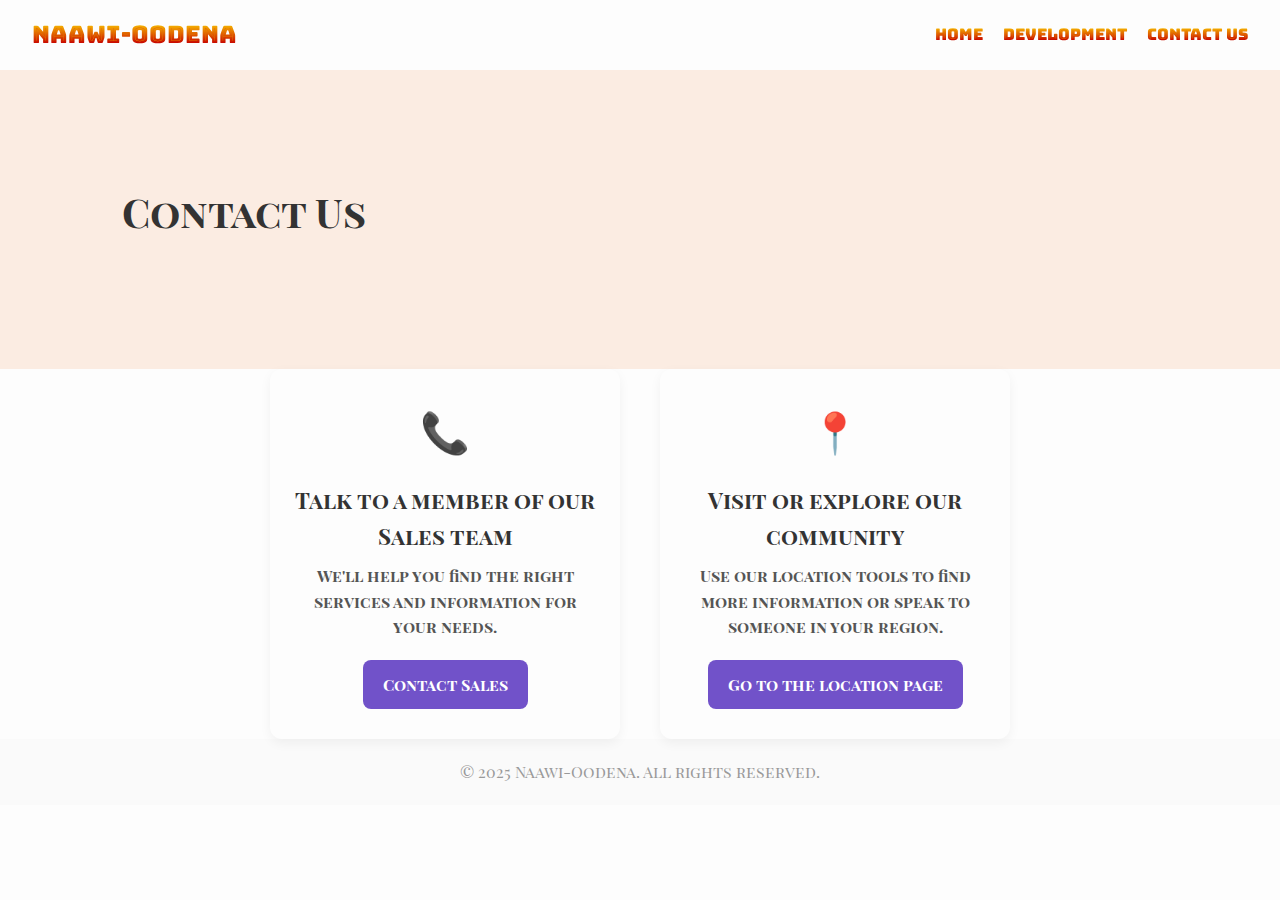
<file: Contact.html>
<!DOCTYPE html>
<html lang="en">
<head>
  <meta charset="UTF-8" />
  <meta name="viewport" content="width=device-width, initial-scale=1"/>
  <title>Naawi-Oodena | Contact Us</title>
  <link rel="preconnect" href="https://fonts.googleapis.com">
    <link rel="preconnect" href="https://fonts.gstatic.com" crossorigin>
<link href="https://fonts.googleapis.com/css2?family=Alegreya:ital,wght@0,400..900;1,400..900&family=Bungee+Spice&family=Playfair+Display+SC:ital,wght@0,400;0,700;0,900;1,400;1,700;1,900&display=swap" rel="stylesheet">
<link rel="stylesheet" href="CSS/indexStyle.css" />
    <link rel="stylesheet" href="CSS/ContactStyle.css"/>
</head>
<body>
  <header>
    <div class="logo">Naawi-Oodena</div>
    <nav>
      <ul class="nav-links">
        <li><a href="index.html">Home</a></li>
        <li><a href="Development.html">Development</a></li>
        <li><a href="Contact.html" class="active">Contact Us</a></li>
      </ul>
      <div class="hamburger" id="hamburger">&#9776;</div>
    </nav>
  </header>
    <section class="hero">
        <main class="contact-container">
    <div class="hero-text">
        <h1>Contact Us</h1>
    </div>
    </section>

    <div class="contact-grid">
      <div class="contact-card">
        <div class="icon">📞</div>
        <h3>Talk to a member of our Sales team</h3>
        <p>We'll help you find the right services and information for your needs.</p>
        <a href="SignUp.html" class="contact-btn">Contact Sales</a>
      </div>

      <div class="contact-card">
        <div class="icon">📍</div>
        <h3>Visit or explore our community</h3>
        <p>Use our location tools to find more information or speak to someone in your region.</p>
        <a href="Locations.html" class="contact-btn">Go to the location page</a>
      </div>
    </div>
  </main>

  <footer>
    <p>&copy; 2025 Naawi-Oodena. All rights reserved.</p>
  </footer>

  <script src="JavaScript/JavaScript.js"></script>
</body>
</html>
</file>
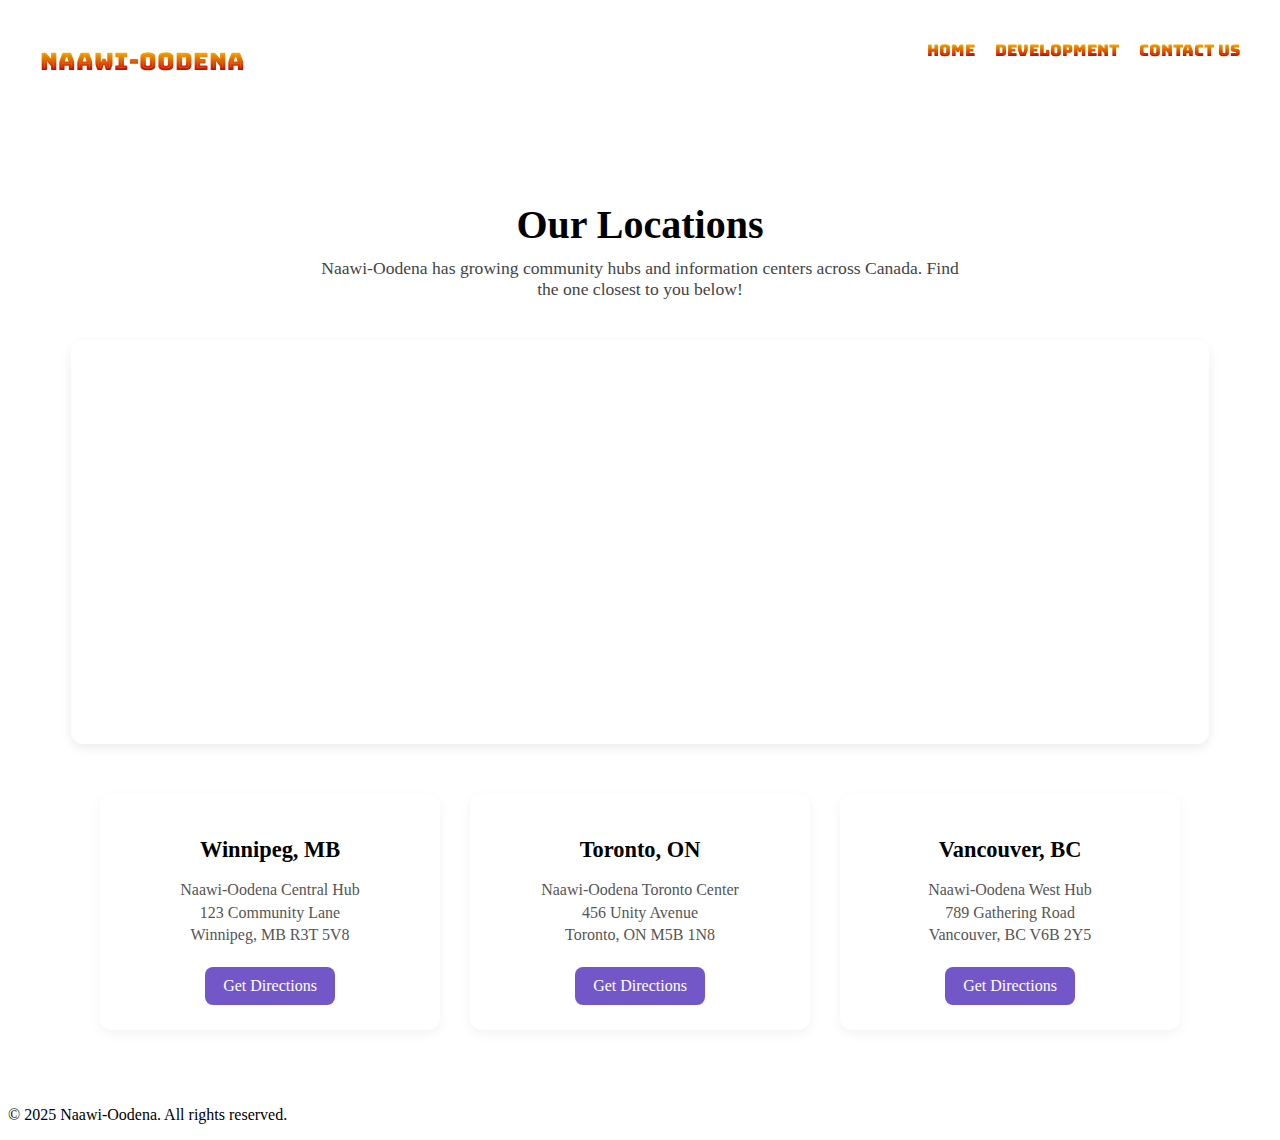
<file: Locations.html>
<!DOCTYPE html>
<html lang="en">
<head>
  <meta charset="UTF-8">
  <meta name="viewport" content="width=device-width, initial-scale=1">
  <title>Naawi-Oodena | Our Locations</title>
  <link rel="preconnect" href="https://fonts.googleapis.com">
    <link rel="preconnect" href="https://fonts.gstatic.com" crossorigin>
    <link href="https://fonts.googleapis.com/css2?family=Alegreya:ital,wght@0,400..900;1,400..900&family=Bungee+Spice&family=Playfair+Display+SC:ital,wght@0,400;0,700;0,900;1,400;1,700;1,900&display=swap" rel="stylesheet">
  <link rel="stylesheet" href="CSS/LocationsStyle.css" />
</head>
<body>
  <header>
    <div class="logo">Naawi-Oodena</div>
    <nav>
      <ul class="nav-links">
        <li><a href="index.html">Home</a></li>
        <li><a href="Development.html">Development</a></li>
        <li><a href="Contact.html">Contact Us</a></li>
      </ul>
      <div class="hamburger" id="hamburger">&#9776;</div>
    </nav>
  </header>

  <main class="locations-container">
    <h1>Our Locations</h1>
    <p class="intro">Naawi-Oodena has growing community hubs and information centers across Canada. Find the one closest to you below!</p>

    <div class="map-section">
      <iframe
        src="https://www.google.com/maps/embed?pb=!1m18!1m12!1m3!1d21862.9176367859!2d-97.15215001688634!3d49.895136545692254!2m3!1f0!2f0!3f0!3m2!1i1024!2i768!4f13.1!3m3!1m2!1s0x52ea715ec17c63ed%3A0xf5565d5c42f3b171!2sNaawi-Oodena%2C%20Winnipeg!5e0!3m2!1sen!2sca!4v1718645839487"
        width="100%" height="400" style="border:0;" allowfullscreen="" loading="lazy"
        referrerpolicy="no-referrer-when-downgrade"></iframe>
    </div>

    <section class="location-cards">
      <div class="location-card">
        <h2>Winnipeg, MB</h2>
        <p>Naawi-Oodena Central Hub<br>123 Community Lane<br>Winnipeg, MB R3T 5V8</p>
        <a href="https://maps.google.com" target="_blank" class="visit-btn">Get Directions</a>
      </div>

      <div class="location-card">
        <h2>Toronto, ON</h2>
        <p>Naawi-Oodena Toronto Center<br>456 Unity Avenue<br>Toronto, ON M5B 1N8</p>
        <a href="https://maps.google.com" target="_blank" class="visit-btn">Get Directions</a>
      </div>

      <div class="location-card">
        <h2>Vancouver, BC</h2>
        <p>Naawi-Oodena West Hub<br>789 Gathering Road<br>Vancouver, BC V6B 2Y5</p>
        <a href="https://maps.google.com" target="_blank" class="visit-btn">Get Directions</a>
      </div>
    </section>
  </main>

  <footer>
    <p>&copy; 2025 Naawi-Oodena. All rights reserved.</p>
  </footer>

  <script src="JavaScript/JavaScript.js"></script>
</body>
</html>
</file>
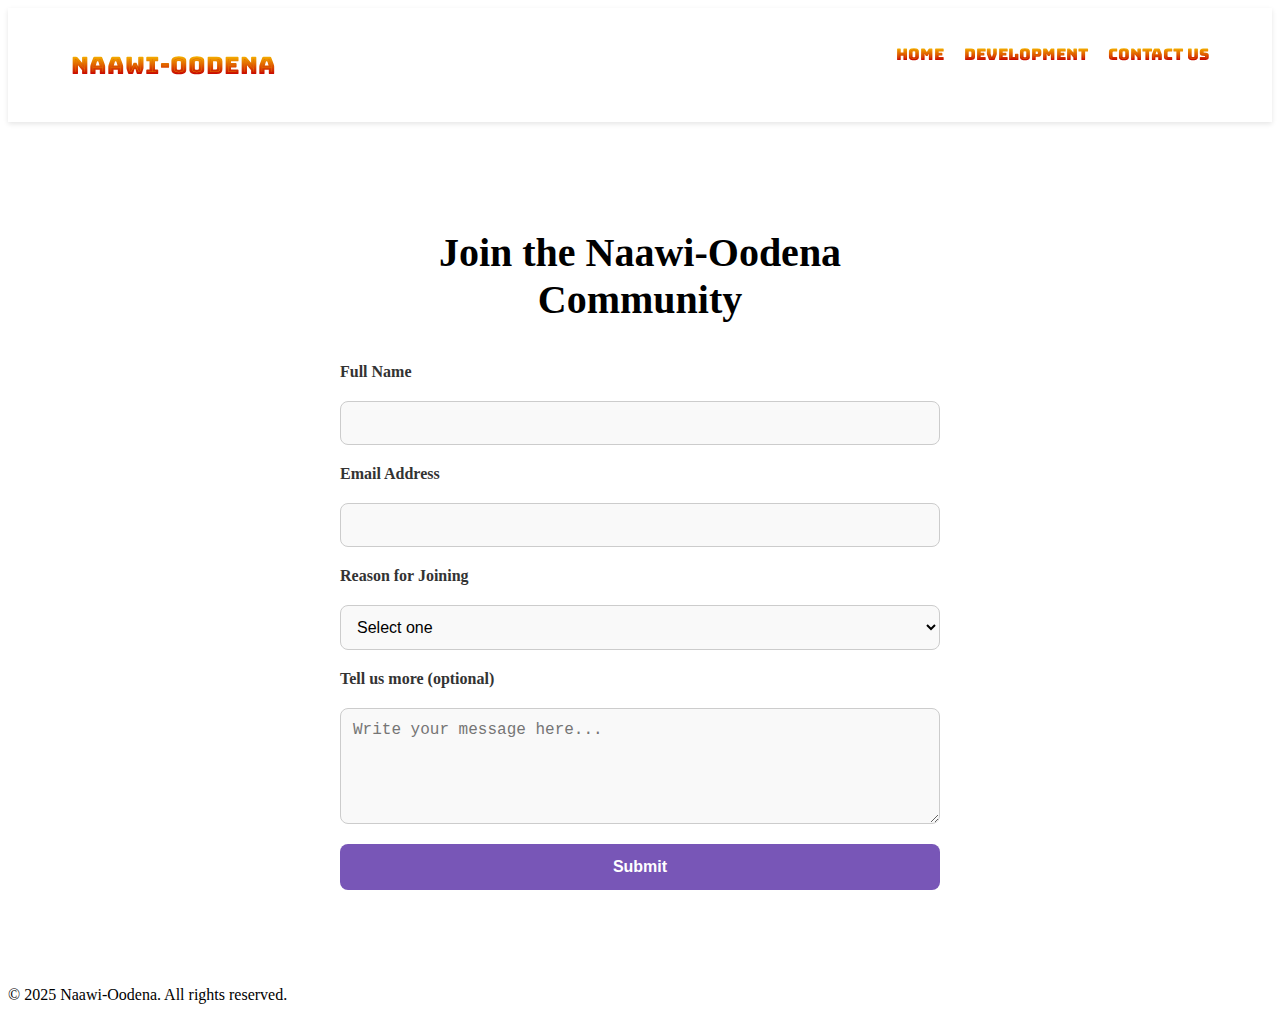
<file: SignUp.html>
<!DOCTYPE html>
<html lang="en">
<head>
  <meta charset="UTF-8">
  <title>Sign Up | Naawi-Oodena</title>
  <meta name="viewport" content="width=device-width, initial-scale=1"/>
  <link rel="preconnect" href="https://fonts.googleapis.com">
    <link rel="preconnect" href="https://fonts.gstatic.com" crossorigin>
    <link href="https://fonts.googleapis.com/css2?family=Alegreya:ital,wght@0,400..900;1,400..900&family=Bungee+Spice&family=Playfair+Display+SC:ital,wght@0,400;0,700;0,900;1,400;1,700;1,900&display=swap" rel="stylesheet">
  <link rel="stylesheet" href="CSS/SignUpStyle.css"/>
</head>
<body>

<!-- Header-->
    <header class="navbar">
    <div class="logo">Naawi-Oodena</div>
    <nav>
        <ul class="nav-links" id="navLinks">
        <li><a href="index.html">Home</a></li>
        <li><a href="Development.html">Development</a></li>
        <li><a href="Contact.html">Contact Us</a></li>
        </ul>
        <div class="hamburger" id="hamburger">&#9776;</div>
    </nav>
    </header>

  <main class="signup-container">
    <h1>Join the Naawi-Oodena Community</h1>
    <form class="signup-form" id="signupForm">
      <label for="fullName">Full Name</label>
      <input type="text" id="fullName" name="fullName" required />

      <label for="email">Email Address</label>
      <input type="email" id="email" name="email" required />

      <label for="reason">Reason for Joining</label>
      <select id="reason" name="reason" required>
        <option value="" disabled selected>Select one</option>
        <option value="residential">Residential Interest</option>
        <option value="business">Business Opportunity</option>
        <option value="volunteer">Volunteer</option>
        <option value="inquiry">General Inquiry</option>
      </select>

      <label for="message">Tell us more (optional)</label>
      <textarea id="message" name="message" rows="5" placeholder="Write your message here..."></textarea>

      <button type="submit" class="submit-btn">Submit</button>
    </form>
  </main>

  <footer>
    <p>&copy; 2025 Naawi-Oodena. All rights reserved.</p>
  </footer>

    <script src="JavaScript/JavaScript.js"></script>

</body>
</html>
</file>
<file: CSS/ContactStyle.css>
/* Contact Us Grid & Cards */
.contact-container {
  padding: 60px 5%;
  text-align: center;
}

.contact-container h1 {
  font-size: 2.8rem;
  margin-bottom: 40px;
  color: var(--primary);
}

.contact-contaniner h2 {
    font-size: 2rem;
    margin-bottom: 1rem;
    border-bottom: 2px solid #ffc857;
    display: inline-block;
}

.contact-grid {
  display: flex;
  flex-wrap: wrap;
  justify-content: center;
  gap: 40px;
}

.contact-card {
    background-color: var(--neutral-bg);
    border-radius: 12px;
    padding: 30px 25px;
    max-width: 350px;
    box-shadow: 0 4px 12px rgba(0,0,0,0.05);
    text-align: center;
    text-align: center;
    position: relative;
    transition: transform 0.3s ease, box-shadow 0.3s ease;
}

.contact-card:hover {
    transform: scale(1.05);
    box-shadow: 0 0 20px rgba(0,0,0,0.12);
}

.contact-card img {
    width: 100%;
    border-radius: 8px;
    margin-bottom: 0.75rem;
}

.contact-card h3 {
    font-size: 1.4rem;
    color: var(--primary);
    margin: 0.5rem 0;
}

.contact-card p {
    font-weight: bold;
    margin-bottom: 2rem;
    font-size: 1rem;
    margin-bottom: 20px;
    color: #555;
}

.icon {
  font-size: 2.5rem;
  margin-bottom: 20px;
}

.contact-btn {
  display: inline-block;
  padding: 12px 20px;
  background-color:#7152c9;
  color: white;
  border-radius: 8px;
  text-decoration: none;
  font-weight: bold;
  transition: background-color 0.3s ease;
}

.contact-btn:hover {
  background-color: var(--accent-dark, #c957a7);
}

@media (max-width: 768px) {
  .contact-grid {
    flex-direction: column;
    align-items: center;
  }
}

/* Hero Section */
.hero {
  display: flex;
  flex-wrap: wrap;
  align-items: center;
  justify-content: space-between;
  padding: 50px 5%;
}

.hero-text {
  flex: 1;
  max-width: 600px;
}

.hero-text h1 {
  font-size: 2.5rem;
  margin-bottom: 15px;
}

.hero-text p {
  font-size: 1.1rem;
  margin-bottom: 20px;
}

.hero-img {
  flex: 1;
  text-align: center;
}

.hero-img img {
  max-width: 100%;
  height: auto;
}
</file>
<file: CSS/LocationsStyle.css>
.locations-container {
  padding: 60px 5%;
  background-color: white;
  text-align: center;
}

.locations-container h1 {
  font-size: 2.5rem;
  color: var(--primary);
  margin-bottom: 10px;
}

.locations-container .intro {
  max-width: 650px;
  margin: 0 auto 40px;
  font-size: 1.1rem;
  color: #444;
}

.map-section {
  margin-bottom: 50px;
  border-radius: 12px;
  overflow: hidden;
  box-shadow: 0 4px 12px rgba(0, 0, 0, 0.08);
}

.location-cards {
  display: flex;
  flex-wrap: wrap;
  justify-content: center;
  gap: 30px;
}

.location-card {
  background-color: var(--neutral-bg);
  border-radius: 12px;
  padding: 25px 20px;
  width: 300px;
  text-align: center;
  box-shadow: 0 4px 12px rgba(0,0,0,0.05);
}

.location-card h2 {
  font-size: 1.4rem;
  color: var(--primary);
  margin-bottom: 10px;
}

.location-card p {
  color: #555;
  margin-bottom: 20px;
  line-height: 1.4;
}

.visit-btn {
  display: inline-block;
  padding: 10px 18px;
  background-color:#7357c9;
  color: white;
  border-radius: 8px;
  text-decoration: none;
  transition: background-color 0.3s ease;
}

.visit-btn:hover {
  background-color: var(--accent-dark, #c957a7);
}

@media (max-width: 768px) {
  .location-cards {
    flex-direction: column;
    align-items: center;
  }

  .map-section iframe {
    height: 300px;
  }
}

header {
    position: relative;
    font-family: "Bungee Spice", sans-serif; font-weight: 400; font-style: normal;
    background-color: var(--primary);
    color: white;
    padding: 1rem 2rem;
    display: flex;
    justify-content: space-between;
    align-items: center;
    z-index: 1000;
}

/* Navbar */
.navbar {
  display: flex;
  justify-content: space-between;
  align-items: center;
  padding: 20px 5%;
  background-color: #ffffff;
  box-shadow: 0 2px 5px rgba(0, 0, 0, 0.1);
}

.logo {
  font-size: 1.5rem;
  font-weight: bold;
  color: #ee5a24;
}

.nav-links {
  display: flex;
  list-style: none;
  gap: 20px;
}

.nav-links a {
  text-decoration: none;
  color: #333;
  font-weight: 500;
  transition: color 0.3s;
}

.nav-links a:hover {
  color: #ee5a24;
}
</file>
<file: CSS/SignUpStyle.css>
.signup-container {
  padding: 80px 5%;
  max-width: 600px;
  margin: auto;
  background-color: white;
}

.signup-container h1 {
  font-size: 2.5rem;
  margin-bottom: 40px;
  text-align: center;
  color: var(--primary);
}

.signup-form {
  display: flex;
  flex-direction: column;
  gap: 20px;
}

.signup-form label {
  font-weight: 600;
  color: #333;
}

.signup-form input,
.signup-form select,
.signup-form textarea {
  padding: 12px;
  border: 1px solid #ccc;
  border-radius: 8px;
  font-size: 1rem;
  background-color: #f9f9f9;
  transition: border-color 0.3s ease;
}

.signup-form input:focus,
.signup-form select:focus,
.signup-form textarea:focus {
  outline: none;
  border-color: var(--accent);
  background-color: #fff;
}

.submit-btn {
  padding: 14px;
  font-size: 1rem;
  border: none;
  border-radius: 8px;
  background-color:#7856b7;
  color: white;
  font-weight: bold;
  cursor: pointer;
  transition: background-color 0.3s ease;
}

.submit-btn:hover {
  background-color: var(--accent-dark, #c957a7);
}

header {
    position: relative;
    font-family: "Bungee Spice", sans-serif; font-weight: 400; font-style: normal;
    background-color: var(--primary);
    color: white;
    padding: 1rem 2rem;
    display: flex;
    justify-content: space-between;
    align-items: center;
    z-index: 1000;
}

/* Navbar */
.navbar {
  display: flex;
  justify-content: space-between;
  align-items: center;
  padding: 20px 5%;
  background-color: #ffffff;
  box-shadow: 0 2px 5px rgba(0, 0, 0, 0.1);
}

.logo {
  font-size: 1.5rem;
  font-weight: bold;
  color: #ee5a24;
}

.nav-links {
  display: flex;
  list-style: none;
  gap: 20px;
}

.nav-links a {
  text-decoration: none;
  color: #333;
  font-weight: 500;
  transition: color 0.3s;
}

.nav-links a:hover {
  color: #ee5a24;
}
</file>
<file: CSS/indexStyle.css>
/* General Reset */
* {
  margin: 0;
  padding: 0;
  box-sizing: border-box;
}

body {
    font-family: "Playfair Display SC", serif; 
    font-weight: 400; 
    font-style: normal;
    line-height: 1.6;
    background-color: #fdfdfd;
    color: #333;
}

header {
    position: relative;
    font-family: "Bungee Spice", sans-serif; font-weight: 400; font-style: normal;
    background-color: var(--primary);
    color: white;
    padding: 1rem 2rem;
    display: flex;
    justify-content: space-between;
    align-items: center;
    z-index: 1000;
}

/* Navbar */
.navbar {
  display: flex;
  justify-content: space-between;
  align-items: center;
  padding: 20px 5%;
  background-color: #ffffff;
  box-shadow: 0 2px 5px rgba(0, 0, 0, 0.1);
}

.logo {
  font-size: 1.5rem;
  font-weight: bold;
  color: #ee5a24;
}

.nav-links {
  display: flex;
  list-style: none;
  gap: 20px;
}

.nav-links a {
  text-decoration: none;
  color: #333;
  font-weight: 500;
  transition: color 0.3s;
}

.nav-links a:hover {
  color: #ee5a24;
}

.hamburger {
  display: none;
  font-size: 24px;
  cursor: pointer;
}

/* Hero Section */
.hero {
  display: flex;
  flex-wrap: wrap;
  align-items: center;
  justify-content: space-between;
  padding: 50px 5%;
  background-color: #fbece2;
}

.hero-text {
  flex: 1;
  max-width: 600px;
}

.hero-text h1 {
  font-size: 2.5rem;
  margin-bottom: 15px;
}

.hero-text p {
  font-size: 1.1rem;
  margin-bottom: 20px;
}

.btn {
  display: inline-block;
  padding: 10px 20px;
  background-color: #ee5a24;
  color: white;
  border-radius: 5px;
  text-decoration: none;
  font-weight: bold;
}

.hero-img {
  flex: 1;
  text-align: center;
}

.hero-img img {
  max-width: 100%;
  height: auto;
}

/* Selector Section */
.selector {
  padding: 40px 5%;
  text-align: center;
  background-color: #fff;
}

.selector h2 {
  margin-bottom: 20px;
}

.options button {
  margin: 10px;
  padding: 10px 15px;
  border: none;
  background-color: #446e3c;
  color: white;
  border-radius: 5px;
  cursor: pointer;
  font-weight: bold;
}

.options button:hover {
  background-color: #4b7679;
}

/* Sub-hero Section */
.sub-hero {
  padding: 40px 5%;
  text-align: center;
}

.sub-hero h2 {
  font-size: 1.8rem;
  margin-bottom: 10px;
}

/* Cards Section */
.content-blocks {
  display: flex;
  flex-wrap: wrap;
  justify-content: center;
  gap: 20px;
  padding: 40px 5%;
}

.card {
  flex: 1 1 250px;
  padding: 20px;
  border-radius: 10px;
  color: white;
  min-height: 150px;
}

.card h3 {
  margin-bottom: 10px;
}

.card.blue {
  background-color: #7e96b0;
}

.card.yellow {
  background-color: #dfbe3a;
  color: #333;
}

.card.purple {
  background-color: #5f4f8f;
}

/* Footer */
footer {
  text-align: center;
  padding: 20px;
  background-color: #fafafa;
  color: #999;
}

/* Responsive */
@media (max-width: 768px) {
  .nav-links {
    flex-direction: column;
    display: none;
    background-color: white;
    padding: 10px;
    position: absolute;
    right: 20px;
    top: 70px;
    box-shadow: 0 2px 10px rgba(0, 0, 0, 0.1);
  }

  .nav-links.active {
    display: flex;
  }

  .hamburger {
    display: block;
  }

  .hero {
    flex-direction: column;
    text-align: center;
  }

  .hero-text {
    margin-bottom: 30px;
  }

  .content-blocks {
    flex-direction: column;
  }
}
</file>
